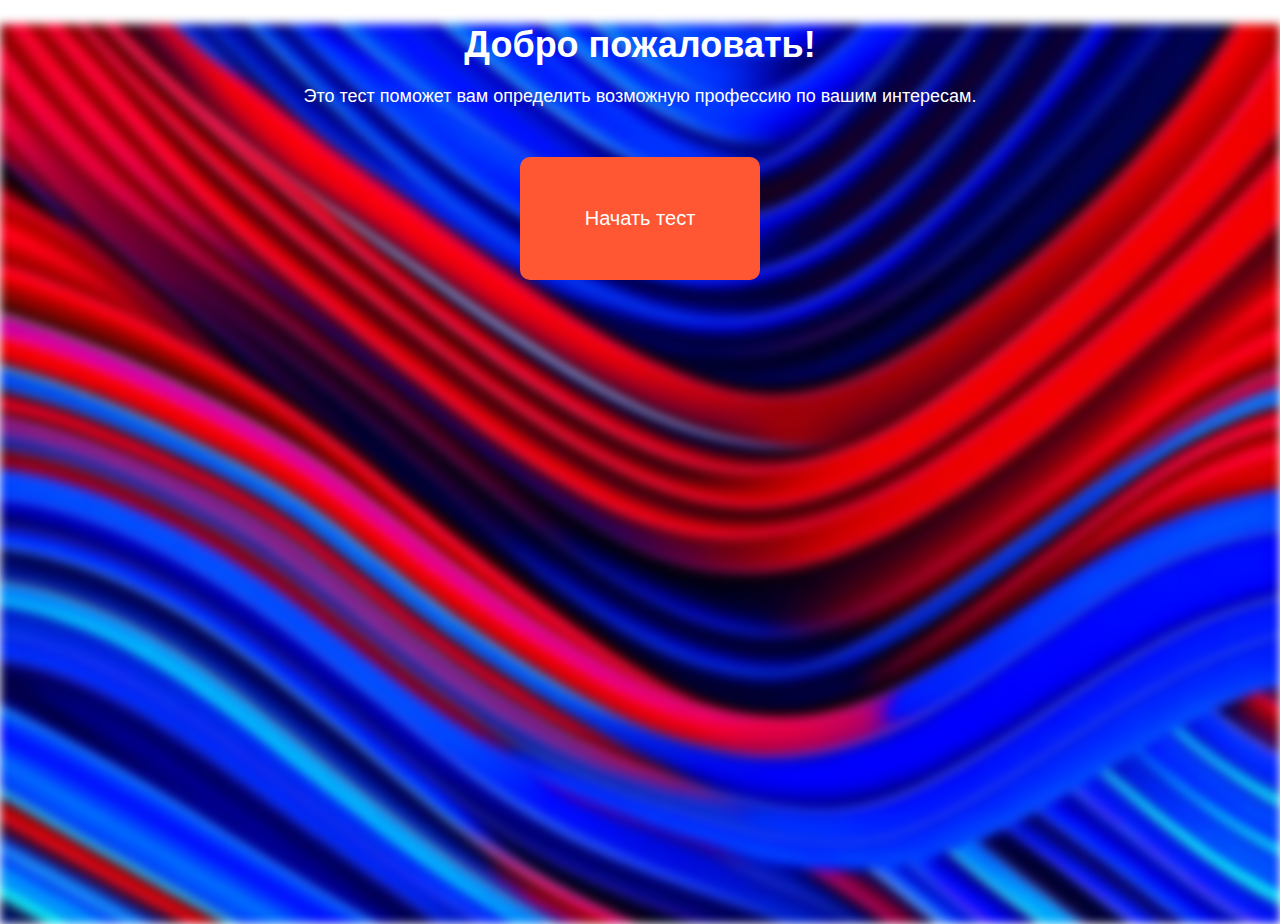
<file: index.html>
<!DOCTYPE html>
<html lang="ru">
<head>
    <meta charset="UTF-8">
    <meta name="viewport" content="width=device-width, initial-scale=1.0">
    <title>Определи свою профессию</title>
    <link rel="stylesheet" href="style.css">
</head>
<body>
    <div class="background"></div>
    <div class="container">
        <div class="content">
            <h1>Добро пожаловать!</h1>
            <p>Это тест поможет вам определить возможную профессию по вашим интересам.</p>
            <a href="main.html" class="btn" id="button1">Начать тест</a>
        </div>
    </div>
</body>
</html>
</file>
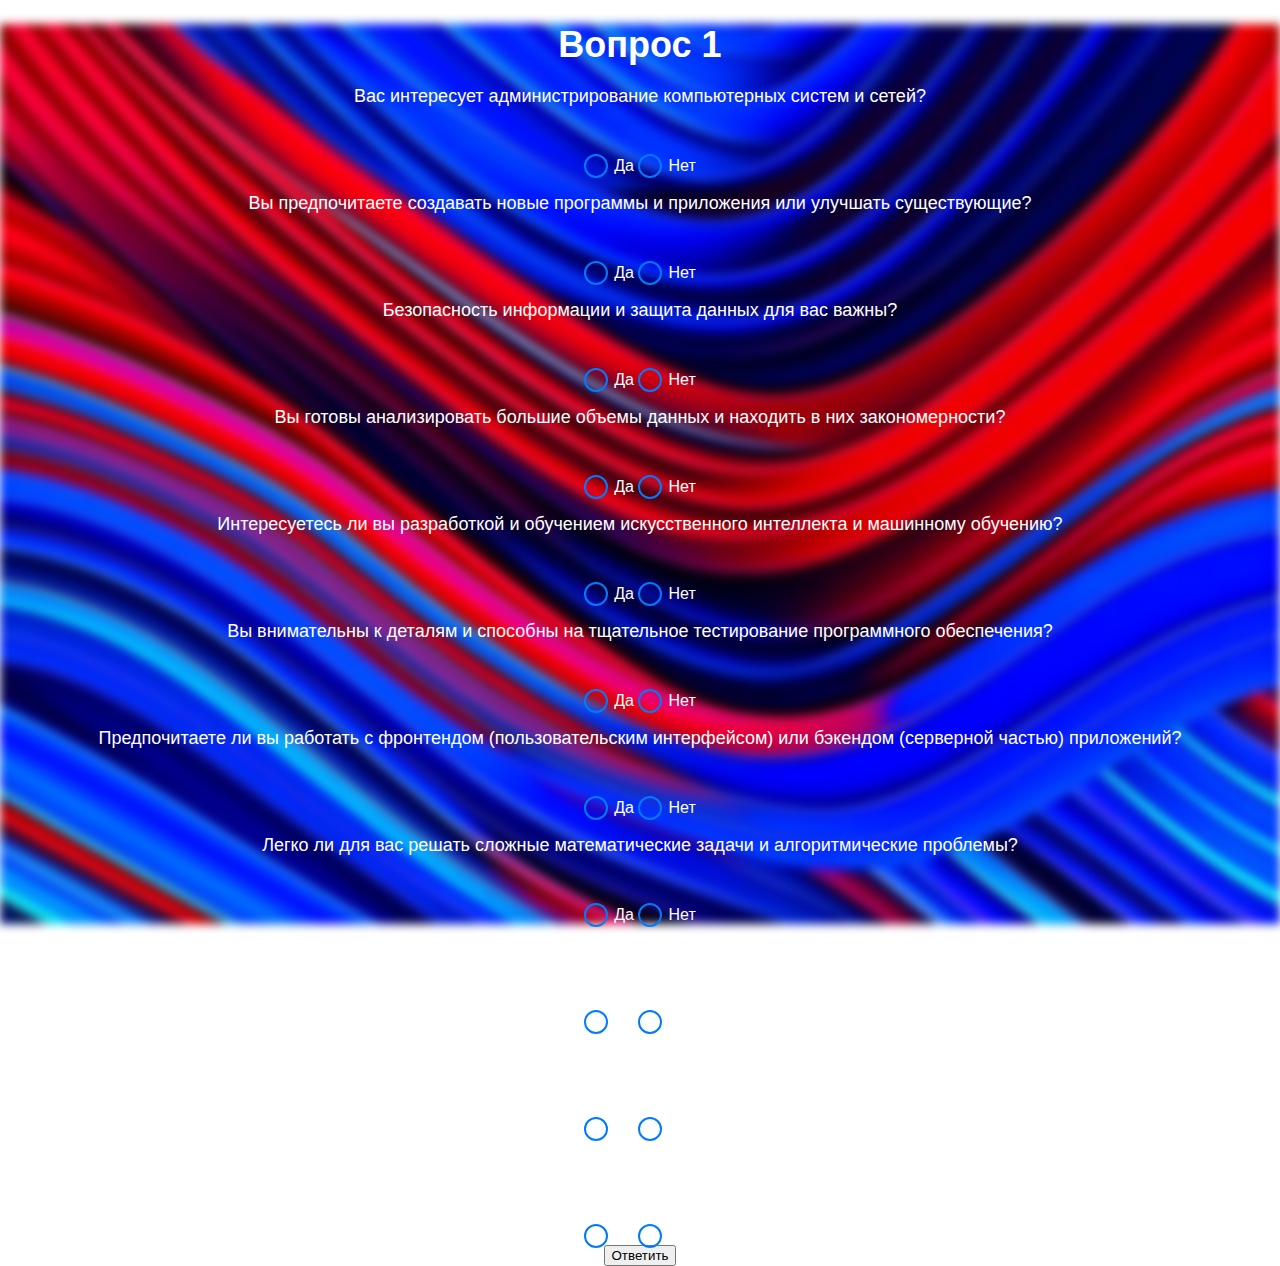
<file: main.html>
<!DOCTYPE html>
<html lang="ru">
<head>
    <meta charset="UTF-8">
    <meta name="viewport" content="width=device-width, initial-scale=1.0">
    <title>Определи свою профессию</title>
    <link rel="stylesheet" href="style.css">
    <script src="main.js"></script>
</head>
<body>
    <div class="background"></div>
    <div class="container">
        <div class="content">
            <h1>Вопрос 1</h1>
            <div class = "question-container", id="question1">
                <p class="question">Вас интересует администрирование компьютерных систем и сетей?</p>
                <div class="answer-options">
                    <input type="radio" id="option1" name="answer" value="option1">
                    <label for="option1">Да</label>
                    <input type="radio" id="option2" name="answer" value="option2">
                    <label for="option2">Нет</label>
                </div>
            </div>
            <div class = "question-container2", id="question2">
                <p class="question">Вы предпочитаете создавать новые программы и приложения или улучшать существующие?</p>
                <div class="answer-options">
                    <input type="radio" id="option1" name="answer" value="option1">
                    <label for="option1">Да</label>
                    <input type="radio" id="option2" name="answer" value="option2">
                    <label for="option2">Нет</label>
                </div>
            </div>
            <div class="question-container3", id="question3">
                <p class="question">Безопасность информации и защита данных для вас важны?</p>
                <div class ="answer-options">
                    <input type="radio" id="option1" name="answer" value="option1">
                    <label for="option1">Да</label>
                    <input type="radio" id="option2" name="answer" value="option2">
                    <label for="option2">Нет</label>
                </div>
            </div>
            <div class="question-container4", id="question4">
                <p class="question">Вы готовы анализировать большие объемы данных и находить в них закономерности?</p>
                <div class="answer-options">
                    <input type="radio" id="option1" name="answer" value="option1">
                    <label for="option1">Да</label>
                    <input type="radio" id="option2" name="answer" value="option2">
                    <label for="option2">Нет</label>
                </div>
            </div>
            <div class="question-container5", id="question5">
                <p class="question">Интересуетесь ли вы разработкой и обучением искусственного интеллекта и машинному обучению?</p>
                <div class="answer-options">
                    <input type="radio" id="option1" name="answer" value="option1">
                    <label for="option1">Да</label>
                    <input type="radio" id="option2" name="answer" value="option2">
                    <label for="option2">Нет</label>
                </div>
            </div>
            <div class="question-container6", id="question6">
                <p class="question">Вы внимательны к деталям и способны на тщательное тестирование программного обеспечения?</p>
                <div class="answer-options">
                    <input type="radio" id="option1" name="answer" value="option1">
                    <label for="option1">Да</label>
                    <input type="radio" id="option2" name="answer" value="option2">
                    <label for="option2">Нет</label>
                </div>
            </div>
            <div class="question-container7", id="question7">
                <p class="question">Предпочитаете ли вы работать с фронтендом (пользовательским интерфейсом) или бэкендом (серверной частью) приложений?</p>
                <div class="answer-options">
                    <input type="radio" id="option1" name="answer" value="option1">
                    <label for="option1">Да</label>
                    <input type="radio" id="option2" name="answer" value="option2">
                    <label for="option2">Нет</label>
                </div>
            </div>
            <div class="question-container8", id="question8">
                <p class="question">Легко ли для вас решать сложные математические задачи и алгоритмические проблемы?</p>
                <div class="answer-options">
                    <input type="radio" id="option1" name="answer" value="option1">
                    <label for="option1">Да</label>
                    <input type="radio" id="option2" name="answer" value="option2">
                    <label for="option2">Нет</label>
                </div>
            </div>
            <div class="question-container9", id="question9">
                <p class="question">Готовы ли вы обучаться новым языкам программирования и технологиям?</p>
                <div class="answer-options">
                    <input type="radio" id="option1" name="answer" value="option1">
                    <label for="option1">Да</label>
                    <input type="radio" id="option2" name="answer" value="option2">
                    <label for="option2">Нет</label>
                </div>
            </div>
            <div class="question-container10", id="question10">
                <p class="question">Интересуетесь ли вы визуализацией данных и созданием информативных дашбордов?</p>
                <div class="answer-options">
                    <input type="radio" id="option1" name="answer" value="option1">
                    <label for="option1">Да</label>
                    <input type="radio" id="option2" name="answer" value="option2">
                    <label for="option2">Нет</label>
                </div>
            </div>
            <div class="question-container11", id="question11">
                <p class="question">Готовы ли вы работать с командой разработчиков или предпочитаете индивидуальную работу?</p>
                <div class="answer-options">
                    <input type="radio" id="option1" name="answer" value="option1">
                    <label for="option1">Да</label>
                    <input type="radio" id="option2" name="answer" value="option2">
                    <label for="option2">Нет</label>
                </div>
            </div>
        </div>
        <button id="next-button">Ответить</button>
    </div>
</body>
</html>
</file>
<file: style.css>
body {
    margin: 0;
    padding: 0;
    font-family: Arial, sans-serif;
    color: #fff;
    text-align: center;
    overflow: hidden;
    position: relative;
}

.background {
    position: absolute;
    top: 0;
    left: 0;
    width: 100%;
    height: 100%;
    background-image: url('fon.png');
    background-size: cover;
    background-position: center;
    filter: blur(5px);
    z-index: -1;
}

.container {
    position: relative;
    height: 100vh;
    justify-content: center;
    align-items: center;
}

.content {
    text-align: center;
    z-index: 1;
}

h1 {
    font-size: 36px;
    margin-bottom: 20px;
}

p {
    font-size: 18px;
    margin-bottom: 50px;
}

.btn {
    display: inline-block;
    padding: 50px 65px;
    background-color: #ff5733;
    color: #fff;
    text-decoration: none;
    font-size: 20px;
    border-radius: 10px;
    transition: background-color 0.3s;
}

.btn:hover {
    background-color: #ff4500;
}

.buttons {
    display: flex;
    margin: auto;
    width: 400px;
    justify-content: space-between;
}

.btn1 {
    display: inline-block;
    padding: 50px 65px;
    background-color: blueviolet;
    color: #fff;
    text-decoration: none;
    font-size: 20px;
    border-radius: 10px;
    transition: 0.3s;
}

.btn1:hover {
    background-color: blue;
}

.btn2 {
    display: inline-block;
    padding: 50px 65px;
    background-color: blueviolet;
    color: #fff;
    text-decoration: none;
    font-size: 20px;
    border-radius: 10px;
    transition: 0.3s;
}

.btn2:hover {
    background-color: blue;
}


.results {
    margin-top: 20px;
    margin-bottom: 20px;
    display: inline-block;
    padding: 50px 65px;
    text-decoration: none;
    color: white;
    font-size: 20px;
    border-radius: 10px;
    transition: 0.3s;
    background-color: blueviolet;
}

.prof {
    font-size: 25px;
}

input[type="radio"] {
    display: none;
}

input[type="radio"] + label {
    position: relative;
    padding-left: 30px; /* Расстояние между радиокнопкой и текстом */
    cursor: pointer;
}


input[type="radio"] + label:before {
    content: "";
    position: absolute;
    left: 0;
    top: 50%;
    transform: translateY(-50%);
    width: 20px; 
    height: 20px; 
    border: 2px solid #007BFF; 
    border-radius: 50%;
    background-color: transparent;
    transition: border-color 0.3s ease; 
}


input[type="radio"]:checked + label:before {
    background-color: #007BFF;
    border-color: #007BFF; 
}
</file>
